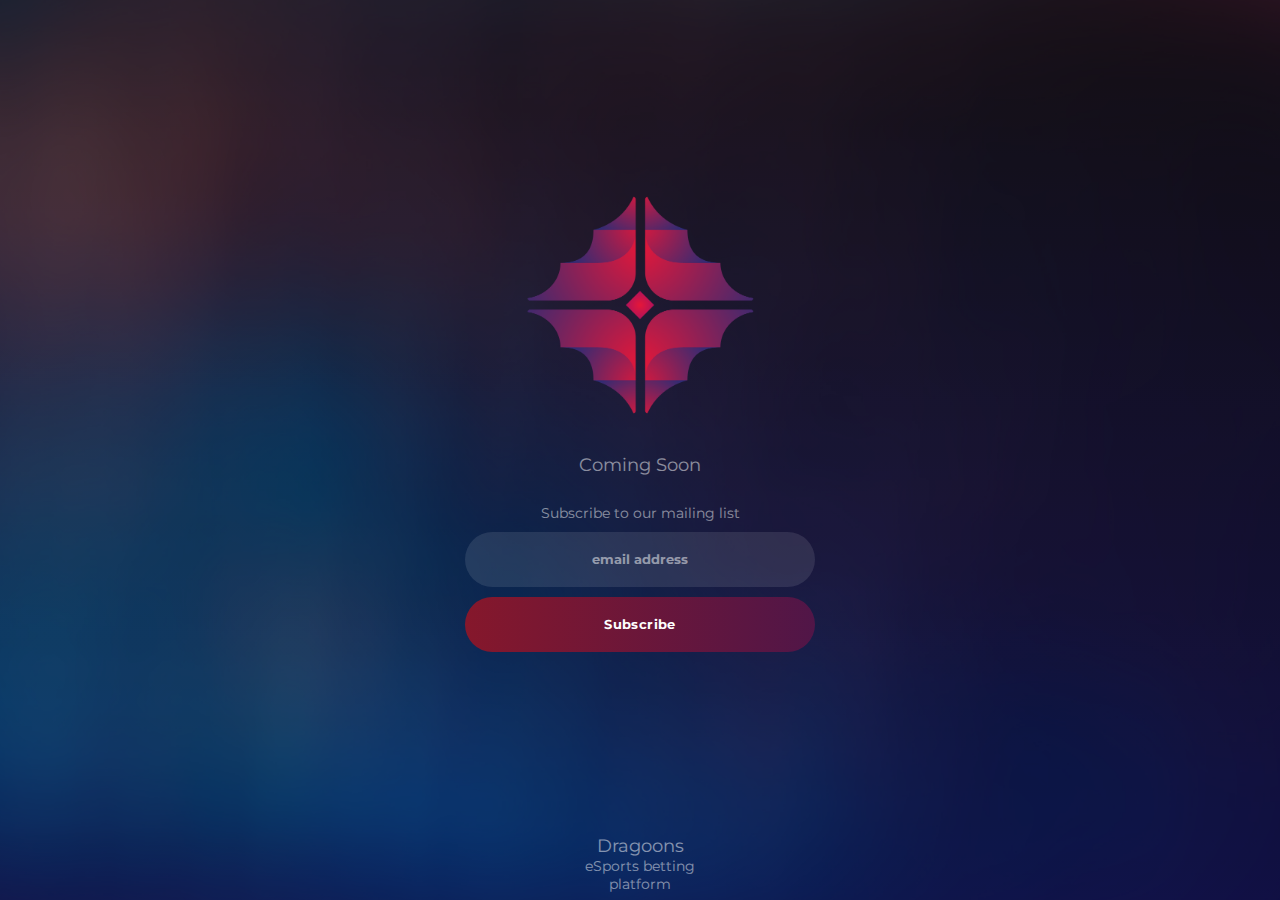
<file: index.html>
<!DOCTYPE html>
<html lang="en">
<head>
    <meta charset="UTF-8">
    <meta http-equiv="X-UA-Compatible" content="IE=edge">
    <title>Dragoons - Betting Platform for eSports</title>
    <meta name="viewport" content="width=device-width, initial-scale=1">
    <link rel="stylesheet" type="text/css" media="screen" href="./assets/css/main.css">
    <link href="https://fonts.googleapis.com/css?family=Montserrat" rel="stylesheet">
    <!-- Favicons -->
    <link rel="apple-touch-icon-precomposed" sizes="57x57" href="apple-touch-icon-57x57.png" />
    <link rel="apple-touch-icon-precomposed" sizes="114x114" href="apple-touch-icon-114x114.png" />
    <link rel="apple-touch-icon-precomposed" sizes="72x72" href="apple-touch-icon-72x72.png" />
    <link rel="apple-touch-icon-precomposed" sizes="144x144" href="apple-touch-icon-144x144.png" />
    <link rel="apple-touch-icon-precomposed" sizes="60x60" href="apple-touch-icon-60x60.png" />
    <link rel="apple-touch-icon-precomposed" sizes="120x120" href="apple-touch-icon-120x120.png" />
    <link rel="apple-touch-icon-precomposed" sizes="76x76" href="apple-touch-icon-76x76.png" />
    <link rel="apple-touch-icon-precomposed" sizes="152x152" href="apple-touch-icon-152x152.png" />
    <link rel="icon" type="image/png" href="favicon-196x196.png" sizes="196x196" />
    <link rel="icon" type="image/png" href="favicon-96x96.png" sizes="96x96" />
    <link rel="icon" type="image/png" href="favicon-32x32.png" sizes="32x32" />
    <link rel="icon" type="image/png" href="favicon-16x16.png" sizes="16x16" />
    <link rel="icon" type="image/png" href="favicon-128.png" sizes="128x128" />
    <meta name="application-name" content="&nbsp;"/>
    <meta name="msapplication-TileColor" content="#FFFFFF" />
    <meta name="msapplication-TileImage" content="mstile-144x144.png" />
    <meta name="msapplication-square70x70logo" content="mstile-70x70.png" />
    <meta name="msapplication-square150x150logo" content="mstile-150x150.png" />
    <meta name="msapplication-wide310x150logo" content="mstile-310x150.png" />
    <meta name="msapplication-square310x310logo" content="mstile-310x310.png" />
</head>
<body>
    <div class="bg-img container">
        <img src="./assets/img/logo_vsmall.png" class="logo item center" alt="dragoons-logo"/>
        <p>Coming Soon</p>
        <div>
            <!-- Begin Mailchimp Signup Form -->
            <div id="mc_embed_signup">
                <form action="https://dragoons.us19.list-manage.com/subscribe/post?u=48475cc6f70a2ee0dcfd83395&amp;id=f44c487ee7" method="post" id="mc-embedded-subscribe-form" name="mc-embedded-subscribe-form" class="validate" target="_blank" novalidate>
                    <div id="mc_embed_signup_scroll">
                        <label for="mce-EMAIL">Subscribe to our mailing list</label>
                        <input type="email" value="" name="EMAIL" class="email" id="mce-EMAIL" placeholder="email address" required>
                        <!-- real people should not fill this in and expect good things - do not remove this or risk form bot signups-->
                        <div style="position: absolute; left: -5000px;" aria-hidden="true"><input type="text" name="b_48475cc6f70a2ee0dcfd83395_f44c487ee7" tabindex="-1" value=""></div>
                        <div class="clear">
                            <input type="submit" value="Subscribe" name="subscribe" id="mc-embedded-subscribe" class="button button-bg">
                        </div>
                    </div>
                </form>
            </div>

            <!--End mc_embed_signup-->
        </div>
        <div class="footer center">
            <div class="dragoons center">Dragoons</div>
            <div class="subtitle">eSports betting platform</div>
        </div>
    </div>
</body>
</html>
</file>
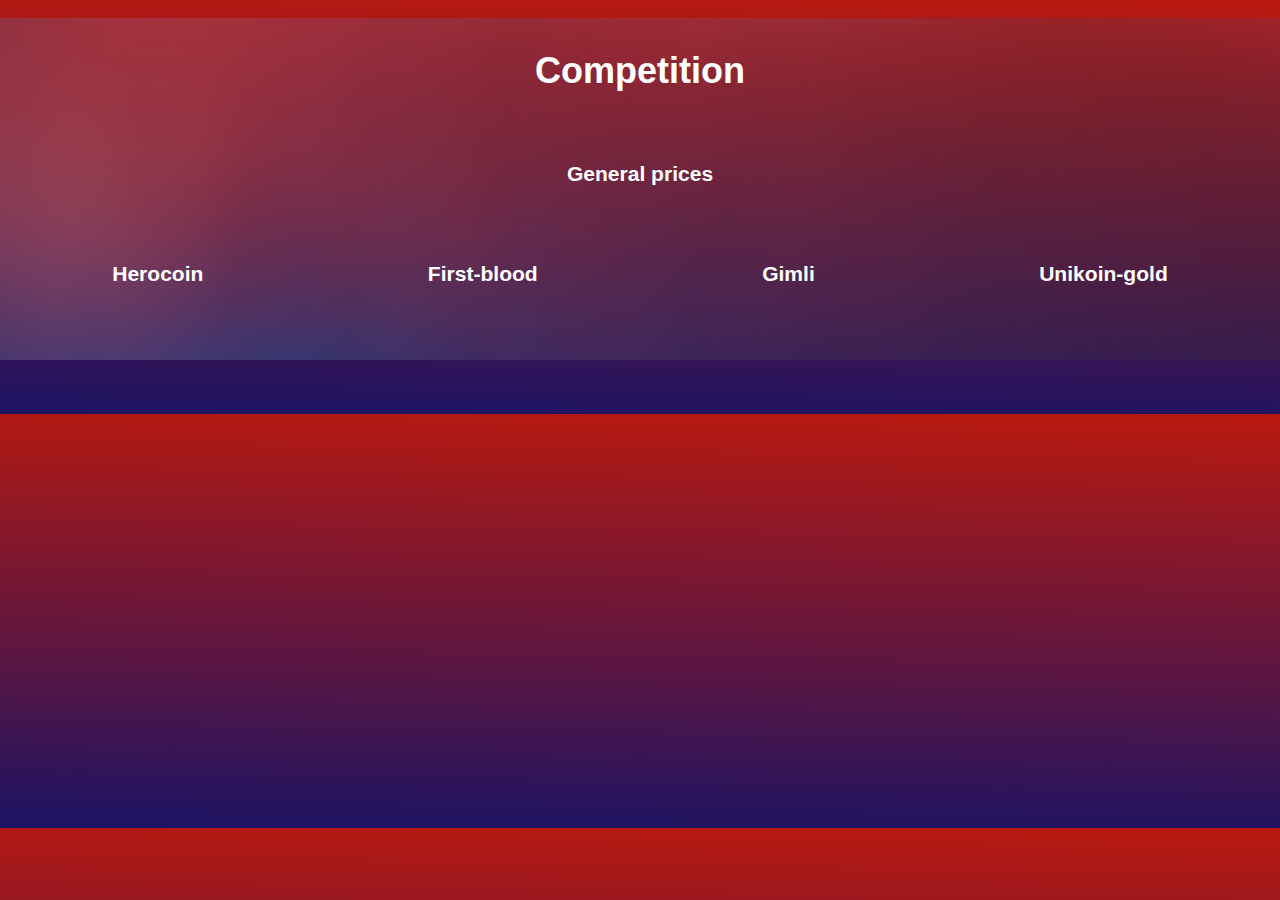
<file: monitor.html>
<!DOCTYPE html>
<html lang="en">
<head>
    <meta charset="utf-8" />
    <meta http-equiv="X-UA-Compatible" content="IE=edge">
    <title>Dragoons Competition Monitor</title>
    <meta name="viewport" content="width=device-width, initial-scale=1">
    <link rel="stylesheet" type="text/css" media="screen" href="./assets/css/monitor.css" />
    <script src="https://widgets.coingecko.com/coingecko-coin-list-widget.js"></script>
    <script src="https://widgets.coingecko.com/coingecko-coin-price-chart-widget.js"></script>
</head>
<body class="bg-img">
    <h1>Competition</h1>
    <div class="container">
        <div class="item general">
            <h3>General prices</h3>
            <coingecko-coin-list-widget  coin-ids="bitcoin,ethereum,herocoin,gimli,unikoin-gold,first-blood" currency="usd" locale="en"></coingecko-coin-list-widget>
        </div>
        <div class="item">
            <h3>Herocoin</h3>
            <coingecko-coin-price-chart-widget  coin-id="herocoin" currency="usd" height="300" locale="en"></coingecko-coin-price-chart-widget>
        </div>
        <div class="item">
            <h3>First-blood</h3>
            <coingecko-coin-price-chart-widget  coin-id="first-blood" currency="usd" height="300" locale="en"></coingecko-coin-price-chart-widget>
        </div>
        <div class="item">
            <h3>Gimli</h3>
            <coingecko-coin-price-chart-widget  coin-id="gimli" currency="usd" height="300" locale="en"></coingecko-coin-price-chart-widget>
        </div>
        <div class="item">
            <h3>Unikoin-gold</h3>
            <coingecko-coin-price-chart-widget  coin-id="unikoin-gold" currency="usd" height="300" locale="en"></coingecko-coin-price-chart-widget>
        </div>
    </div>
</body>
</html>
</file>
<file: assets/css/main.css>
html, body {
    width: 100%;
    height: 100%;
    /* background: linear-gradient(180.98deg,
    #BA190F 0%,
    #1C1464 100%); */
    background: linear-gradient(180.98deg,
    black 0%,
    rgb(11, 4, 75) 100%);
    margin:0;
}

.bg-img {
    position: relative;
    width: 100%;
    height: 100%;
    background-image: url("../img/bg.png");
    background-size: cover;
  }

.logo {
    height: 262px;
    width: 300px;
    margin-top: auto;
}

.item {
    align-self: center;
}

.center {
    margin-left: auto;
    margin-right: auto;
}

.container {
    display: flex;
    flex-direction: column;
}

.footer {
    margin-top: auto;
    margin-bottom: 25px;
}

p {
    opacity: 0.5;
	color: #FFFFFF;
	font-family: 'Montserrat', sans-serif;
	font-size: 18px;
	line-height: 22px;
    text-align: center;
}

.dragoons {
	height: 22px;
	width: 89px;
	opacity: 0.5;
	color: #FFFFFF;
	font-family: 'Montserrat', sans-serif;
	font-size: 18px;
	line-height: 22px;
    text-align: center;
}

.subtitle {
	height: 18px;
	width: 175px;
	opacity: 0.5;
	color: #FFFFFF;
	font-family: 'Montserrat', sans-serif;
	font-size: 14px;
	line-height: 18px;
    text-align: center;
}

#mc_embed_signup form {
    text-align: center;
    padding: 10px 0 10px 0;
}

#mc_embed_signup {
    clear:left; 
    color: #FFFFFF;
    font-family: 'Montserrat', sans-serif;
    font-size: 14px;
    line-height: 18px;
    width:100%;
}

#mc_embed_signup label{
    opacity: 0.5;
    display: block;
    padding-bottom: 10px;
}

#mc_embed_signup input.email {
    border: 0px;
    background-color: rgba(255,255,255, 0.1);
    box-sizing: border-box;
    height: 55px;
    padding: 0px 0.4em;
    display: inline-block;
    margin: 0;
    width: 350px;
    vertical-align: top;
    border-radius: 50px;
    color: #FFFFFF;	
    font-family: 'Montserrat', sans-serif;	
    font-size: 13px;	
    font-weight: bold;	
    line-height: 16px;	
    text-align: center;
}
#mc_embed_signup input.email::placeholder {
    color: #FFFFFF;	
    opacity: 0.5; /* Firefox */
}


.button-bg {	
    border-radius: 50px !important;	
    background: linear-gradient(90deg, #BA190F -100%, #1C1464 200%); 
}

#mc_embed_signup .button {

    border: none;
    border-radius: 50px;
    letter-spacing: .03em;

    box-sizing: border-box;
    height: 55px;
    line-height: 32px;
    padding: 0 18px;
    display: inline-block;
    margin: 0;
    transition: all 0.23s ease-in-out 0s;
    width: 350px;
    margin-top: 10px;
    color: #FFFFFF;	
    font-family: 'Montserrat', sans-serif;	
    font-size: 13px;	
    font-weight: bold;	
    line-height: 16px;	
    text-align: center;
}
</file>
<file: assets/css/monitor.css>
html, body {
    background: linear-gradient(180.98deg,
    #BA190F 0%,
    #1C1464 100%);
    margin:0;
    padding-bottom: 3em;
    padding-top: 1em;
	color: #FFFFFF;
	font-family: 'Montserrat', sans-serif;
	font-size: 18px;
	line-height: 22px;
    text-align: center;
}

.bg-img {
    position: relative; 
    height: 100%;
    background-image: url("../img/bg.png");
    background-size: cover;
  }

.container {
    display: flex;
    flex-wrap: wrap;
    /* Then we define how is distributed the remaining space */
    justify-content: space-around;
    width: 100%;
}

.general {
    width: 100%;
    padding: 2em;
}

.general cg-coin-row {
    background-color: #FFFFFF;
}
</file>
